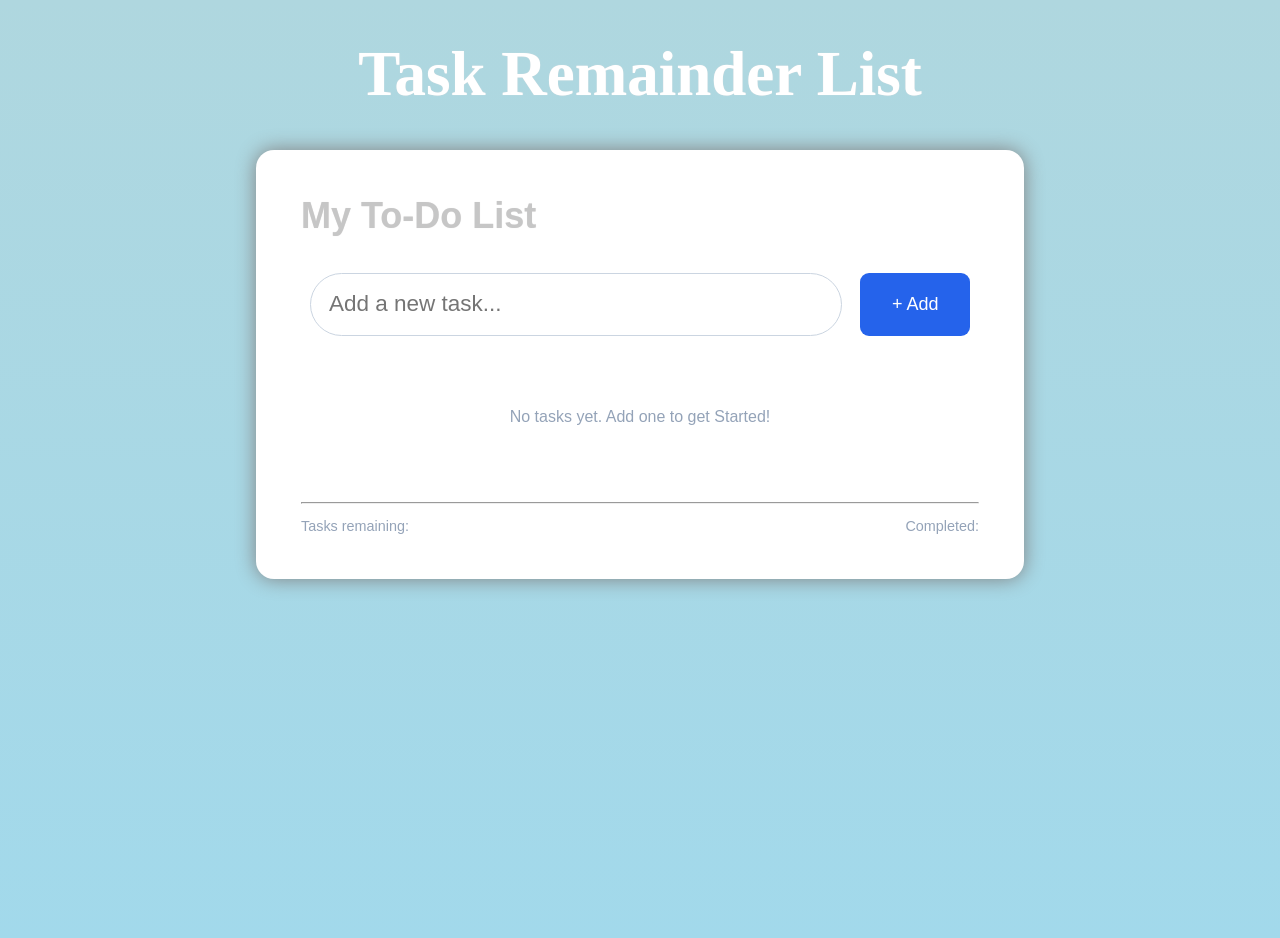
<file: To Do List/index.html>
<!DOCTYPE html>
<html lang="en">
<head>

    <meta charset="UTF-8">
    <meta name="viewport" content="width=device-width, initial-scale=1.0">
    <link rel="stylesheet" href="style.css">
    <title>To-Do List</title>

</head>
<body>

    <h1 class="head title">Task Remainder List</h1>

    <div class="outer-container">

        <div class="inner-container">

            <h2 class="inner title">My To-Do List</h2>

            <div class="inner-card">
                <div class="search-bar">
                    <input type="text" id="taskInput" placeholder="Add a new task...">
                </div>
                <button class="add-search" onclick="addList()">+ Add</button>
            </div>
            <div class="to-doList-container">
                <ul class="to-doList">
                    <li class="placeholder">No tasks yet. Add one to get Started!</li>
                </ul>
            </div>

            <hr>
            <div class="footer">
                <div class="footer-left">Tasks remaining: </div>
                <div class="footer-right">Completed: </div>
            </div>
        </div>

    </div>

    <script src="script.js"></script>

</body>
</html>



<!-- 
         function addList() {
            const input = document.getElementById("taskInput");
            const taskText = input.value.trim();
            const toDoList = document.querySelector(".todo-events");

            // Prevent empty tasks
            if (taskText === "") return;

            // Create list item
            const li = document.createElement("li");
            li.className = "todo-item";

            // Create checkbox
            const checkbox = document.createElement("input");
            checkbox.type = "checkbox";

            // Create task text
            const span = document.createElement("span");
            span.textContent = taskText;

            // Strike-through when checked
            checkbox.addEventListener("change", () => {
                span.style.textDecoration = checkbox.checked ? "line-through" : "none";
            });

            // Create delete button
            const deleteBtn = document.createElement("button");
            deleteBtn.textContent = "❌";
            deleteBtn.className = "delete-btn";

            deleteBtn.addEventListener("click", () => {
                li.remove();
            });

            // Append everything
            li.appendChild(checkbox);
            li.appendChild(span);
            li.appendChild(deleteBtn);
            toDoList.appendChild(li);

            // Clear input
            input.value = "";
        }

-->
</file>
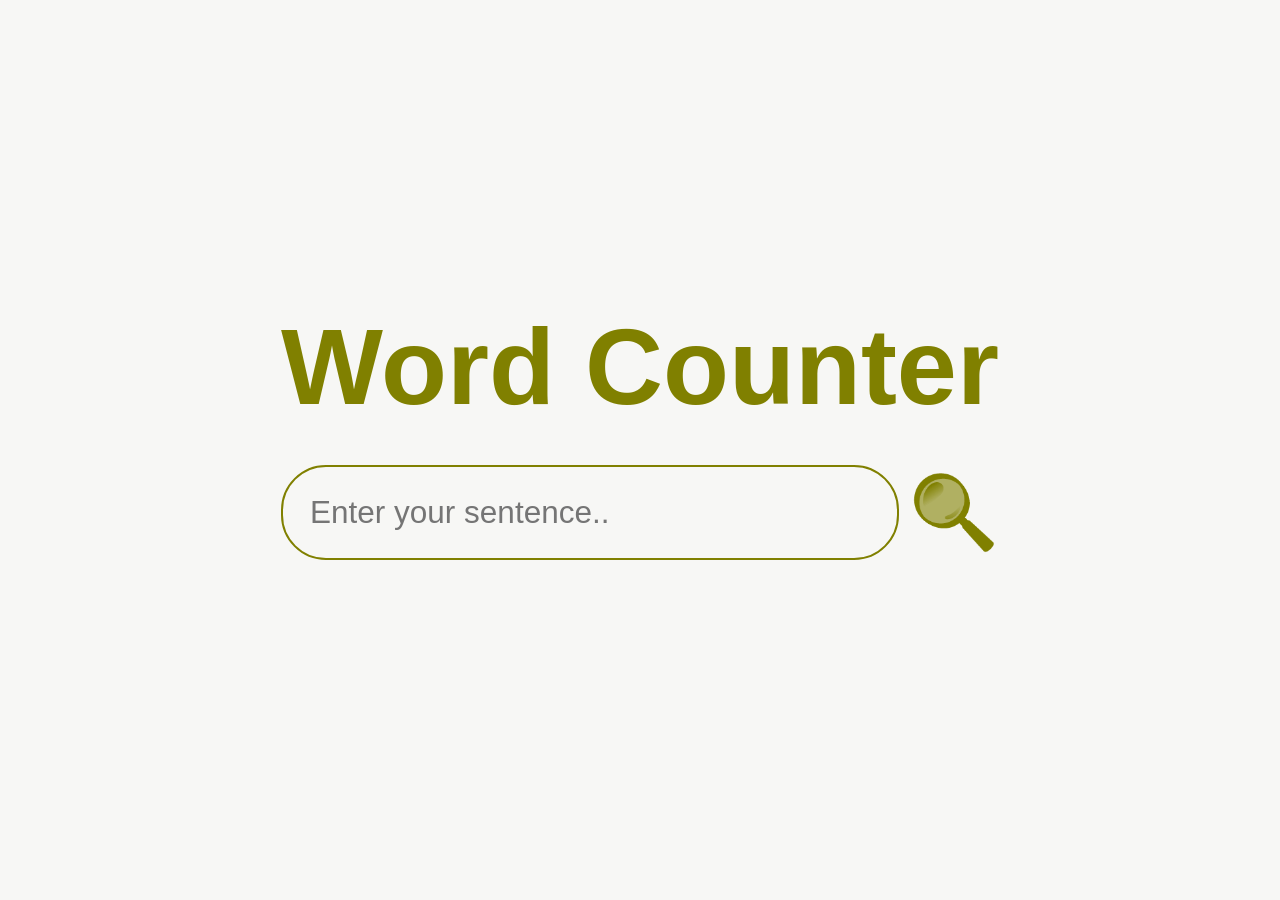
<file: VowelsCounter/index.html>
<!DOCTYPE html>
<html lang="en">
<head>
    <meta charset="UTF-8">
    <meta name="viewport" content="width=device-width, initial-scale=1.0">
    <link rel="stylesheet" href="style.css">
    <title>Word Counter</title>
</head>
<body>

<div class="outer-container">
    <div class="inner-container">

        <div class="head-div">
            <h1>Word Counter</h1>
        </div>

        <div class="input-bar">
            <span>
                <input id="content" type="text" placeholder="Enter your sentence..">
                <button onclick="countWords()" class="search">🔍</button>
            </span> 
        </div>

        <div class="result">

            <div class="char-bg">
                <div class="row clickable" onclick="toggleCharacters('vowels')">
                    <h3 class="side">Vowels</h3>
                    <h3 class="count">0</h3>
                </div>
                <div id="vowels-details" class="details hidden"></div>
            </div>

            <div class="char-bg">
                <div class="row clickable" onclick="toggleCharacters('consonents')">
                    <h3 class="side">Consonents</h3>
                    <h3 class="count">0</h3>
                </div>
                <div id="consonents-details" class="details hidden"></div>
            </div>

            <div class="char-bg">
                <div class="row">
                    <h3 class="side">Words</h3>
                    <h3 class="count">0</h3>
                </div>
           </div>

            <div class="char-bg">
                <div class="row">
                    <h3 class="side">Characters</h3>
                    <h3 class="count">0</h3>
                </div>
            </div>
            
            <div class="char-bg">            
                <div class="row clickable" onclick="toggleCharacters('special')">
                    <h3 class="side">Special Characters</h3>
                    <h3 class="count">0</h3>
                </div>
                <div id="special-details" class="details hidden"></div>
            </div>
        </div>

        <div class="reset">
            <button onclick="resetSearch()" class="reset-btn">Reset</button>
        </div>

    </div>
</div>

<script src="script.js"></script>
</body>
</html>
</file>
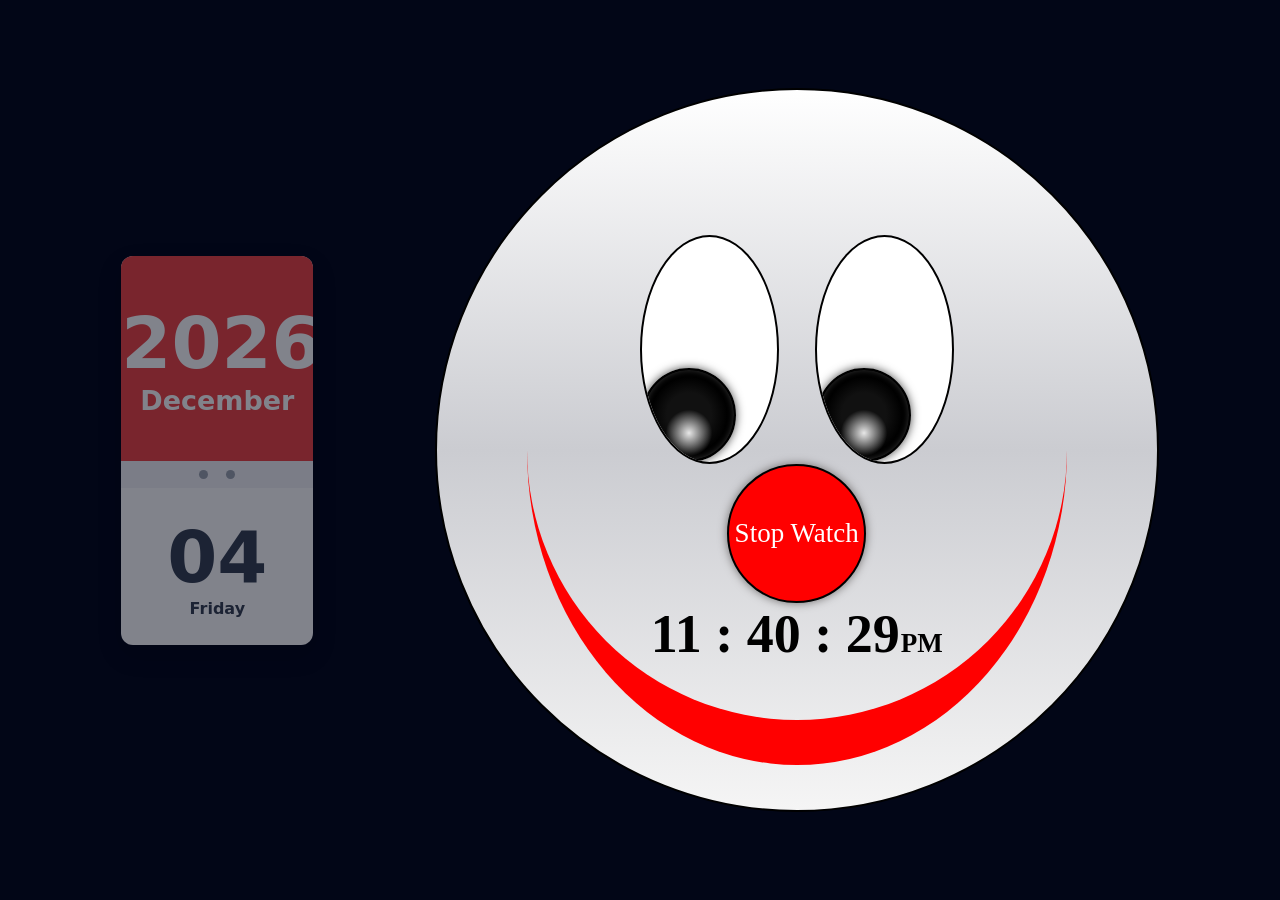
<file: DigitalClock/index1.html>
<!DOCTYPE html>
    <html lang="en">
    <head>
        <meta charset="UTF-8">
        <meta name="viewport" content="width=device-width, initial-scale=1.0">
        <link rel="stylesheet" href="styles.css">
        <title>Digital Clock</title>
    </head>
    <body>
        <div class="sky"></div>
        <div class="container">
            <div class="calendar">
                <div class="cal-date">
                    <h1 class="year"></h1>
                    <h1 class="month"></h1>
                </div>

                <div class="cal-bar">
                    <span></span>
                    <span></span>
                </div>

                <div class="cal-day">
                    <h1 class="date"></h1>
                    <h1 class="day"></h1>
                </div>
            </div>
            <div class="outer-container">
                <div class="inner-container">
                    <div class="eyes">
                        <div class="eye">
                            <div class="eye-ball"></div>
                        </div>
                        <div class="eye">
                            <div class="eye-ball"></div>
                        </div>
                    </div>
                    <div class="nose">
                        <a href="index2.html">Stop Watch</a>
                    </div>
                    <div class="time-stamp">
                        <h1 class="time-stamp-text"><span class="hours">00</span> : <span class="minutes">00</span> : <span class="seconds">00</span><span class="tm">AM</span></h1>
                    </div>
                    <div class="smile">
                            
                    </div>
                </div>
            </div>
        </div>
        <!-- <div class="clock">
            <a href="index2.html">Stop Watch</a>
        </div> -->
        

        <script src="script.js"></script>
        <!-- <script>
            const hours = document.querySelector('.hours');
            const minutes = document.querySelector('.minutes');
            const seconds = document.querySelector('.seconds');
            const tm = document.querySelector('.tm');
            const container = document.querySelector('.inner-container');

            function updateSunColor(now) {
                hour = now.getHours()+now.getMinutes()/60;
                if (hour >= 5 && hour < 8) {
                    container.style.background = 'linear-gradient(to top, #FFEDD5, #FDBA74, #F97316)';
                } 
                else if (hour >= 8 && hour < 12) {
                    container.style.background = 'linear-gradient(to top, #DBEAFE, #93C5FD)';
                } 
                else if (hour >= 12 && hour < 16) {
                    container.style.background = 'linear-gradient(to top, #FEF9C3, #FDE047)';
                } 
                else if (hour >= 16 && hour < 17.5) {
                    container.style.background = 'linear-gradient(to top, #FED7AA, #FB923C)';
                }
                else if( hour>=17.5 && hour<=18){
                    container.style.background = 'linear-gradient(to top, #FBCFE8, #F472B6, #FB923C)'
                } 
                else if (hour > 18.5 && hour < 20) {
                    container.style.background = 'linear-gradient(to top, #0F172A, #1E293B)';
                } 
                else {
                    container.style.background = 'linear-gradient(to top, #020617, #020617)';
                }
            }

            function updateSkyColor(now) {
                const hour = now.getHours() + now.getMinutes() / 60;

                if (hour > 5.5 && hour <= 6.5) {
                    // 5:30 AM – 6:30 AM (Sunrise)
                    document.body.style.background = 'linear-gradient(to top, #FFEDD5, #FDBA74, #F97316)';
                }
                else if (hour > 6.5 && hour <= 9) {
                    // 6:30 AM – 9:00 AM
                    document.body.style.background = 'linear-gradient(to top, #DBEAFE, #93C5FD, #60A5FA)';
                }
                else if (hour > 9 && hour <= 10) {
                    // 9:00 AM – 10:00 AM (soft blue)
                    document.body.style.background = 'linear-gradient(to top, #E0F2FE, #BAE6FD)';
                }
                else if (hour > 10 && hour <= 12) {
                    // 10:00 AM – 12:00 PM (sky blue → white)
                    document.body.style.background = 'linear-gradient(to top,white,whitesmoke, #F0F9FF, #E0F2FE)';
                }
                else if (hour > 12 && hour <= 14.5) {
                    // 12:00 PM – 2:30 PM (mostly white sky)
                    document.body.style.background = 'linear-gradient(to top,white,whitesmoke, #FFFFFF, #F8FAFC)';
                }
                else if (hour > 14.5 && hour <= 17) {
                    // 2:30 PM – 5:00 PM (white → warm hint)
                    document.body.style.background = 'linear-gradient(to top,white,whitesmoke, #FEFCE8, #E0F2FE)';
                }
                else if (hour > 17 && hour <= 18.5) {
                    // 5:00 PM – 6:30 PM (Sunset)
                    document.body.style.background = 'linear-gradient(to top, #FBCFE8, #F472B6, #FB923C)';
                }
                else if (hour > 18.5 && hour <= 21) {
                    // 6:30 PM – 9:00 PM (Early Night)
                    document.body.style.background = 'linear-gradient(to top, #0F172A, #1E293B)';
                }
                else {
                    // Late night
                    document.body.style.background = 'linear-gradient(to top, #020617, #020617)';
                }
            }

            function updateClock() {
                const now = new Date();
                let hour = now.getHours();
                if (hour < 12) {
                    hours.textContent = (hour === 0 ? 12 : hour).toString().padStart(2, "0");
                    tm.textContent = 'AM';
                } else {
                    hours.textContent = (hour === 12 ? 12 : hour - 12).toString().padStart(2, "0");
                    tm.textContent = 'PM';
                }

                minutes.textContent = now.getMinutes().toString().padStart(2, "0");
                seconds.textContent = now.getSeconds().toString().padStart(2, "0");
                updateSunColor(now);
                updateSkyColor(now)
            }

            updateClock();
            setInterval(updateClock, 1000);
        </script> -->

    </body>
    </html>
</file>
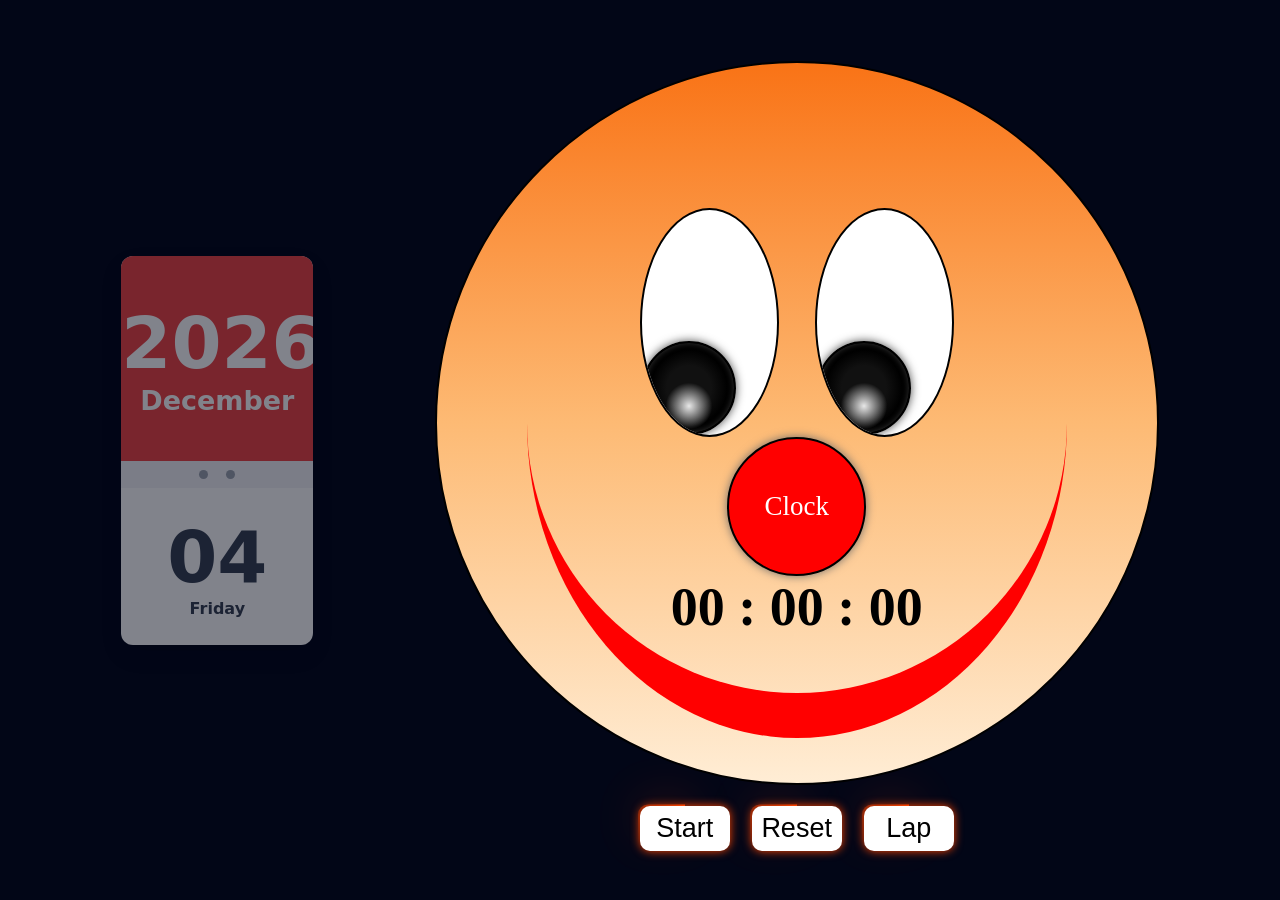
<file: DigitalClock/index2.html>
<!DOCTYPE html>
<html lang="en">
    <head>
        <meta charset="UTF-8">
        <meta name="viewport" content="width=device-width, initial-scale=1.0">
        <link rel="stylesheet" href="styles.css">
        <title>Digital Clock</title>
    </head>
    <body>
        <div class="sky"></div>
        <div class="container">
            <div class="calendar">
                <div class="cal-date">
                    <h1 class="year"></h1>
                    <h1 class="month"></h1>
                </div>

                <div class="cal-bar">
                    <span></span>
                    <span></span>
                </div>

                <div class="cal-day">
                    <h1 class="date"></h1>
                    <h1 class="day"></h1>
                </div>
            </div>
            <div class="outer-container">
                <div class="inner-container">
                    <div class="eyes">
                        <div class="eye">
                            <div class="eye-ball"></div>
                        </div>
                        <div class="eye">
                            <div class="eye-ball"></div>
                        </div>
                    </div>
                    <div class="nose">
                        <a href="index1.html">Clock</a>
                    </div>
                    <div class="time-stamp"> 
                        <h1 class="time-stamp-text"><span class="hours">00</span> : <span class="minutes">00</span> : <span class="seconds">00</span></h1>
                    </div>
                    <div class="smile">
                            
                    </div>
                </div>
                <div class="inner-buttons">
                    <button class="btn start" onclick="startClock()">Start</button>
                    <button class="btn stop" onclick="stopClock()">Stop</button>
                    <button class="btn reset" onclick="resetClock()">Reset</button>
                    <button class="btn lap" onclick="lapClock()">Lap</button>
                </div>
                <div class="laps">
                    <ul class="laps-list"></ul>
                </div>
            </div>
        </div>
        <!-- <div class="clock">
            <a href="index1.html">Clock</a>
        </div> -->

        <!-- <script>
            const hour = document.querySelector('.hours');
            const minutes = document.querySelector('.minutes');
            const seconds = document.querySelector('.seconds');

            let totalSeconds = 0;
            let timer = null;

            function updateDisplay() {
                hour.textContent = Math.floor(totalSeconds / 3600)
                    .toString().padStart(2, "0");

                minutes.textContent = Math.floor((totalSeconds % 3600) / 60)
                    .toString().padStart(2, "0");

                seconds.textContent = (totalSeconds % 60)
                    .toString().padStart(2, "0");
            }

            function startClock() {
                if (timer !== null) return;

                timer = setInterval(() => {
                    totalSeconds++;
                    updateDisplay();
                }, 1000);

                document.querySelector('.stop').style.display = 'inline-block';
            }

            function stopClock() {
                clearInterval(timer);
                timer = null;
                document.querySelector('.stop').style.display = 'none';
            }

            function resetClock() {
                stopClock();
                totalSeconds = 0;
                updateDisplay();
            }

            document.querySelector('.stop').style.display = 'none';
            updateDisplay();
        </script> -->


        <script src="script.js"></script>
    </body>
</html>
</file>
<file: To Do List/style.css>
* {
    margin: 0;
    padding: 0;
    box-sizing: border-box;
}

html, body {
    margin: 0;
    padding: 0;
}

body {
    min-height: 100vh;
    font-family: sans-serif;
    background: linear-gradient(to bottom, #afd7df, #a2d9eb);
    overflow-x: hidden;
}
.head{
    margin: 3%;
}
.title {
    font-size: 7vmin;
    text-align: center;
    color: white;
    text-shadow: 0 0 0.1vmin rgb(226, 224, 224);
    font-family: Georgia, 'Times New Roman', Times, serif;
}

.outer-container {
    display: flex;
    justify-content: center;
    align-items: center;
    margin-top: 2vmin;
}

.inner-container {
    display: flex;
    flex-direction: column;
    background: white;
    width: 100%;              
    padding: 5vmin;
    border-radius: 2vmin;
    box-shadow: 0 0 20px gray;
    margin: auto 20%;
}

/* TITLE INSIDE CARD */
.inner {
    font-size: 4vmin;
    font-family: 'Segoe UI', Tahoma, Geneva, Verdana, sans-serif;
    margin-bottom: 3vmin;
    color: rgb(198, 198, 198);
    display: flex;
    align-items: flex-start;
}

/* SEARCH ROW */
.inner-card {
    display: flex;
    gap: 2vmin;
    width: 100%;
    padding:1vmin;
}

/* INPUT WRAPPER */
.search-bar {
    flex: 2;                   
}

input[type='text'] {
    width: 100%;
    height: 7vmin;
    padding: 2vmin;
    font-size: 2.5vmin;
    border-radius: 5vmin;
    border: 1px solid #cbd5e1;
    outline: none;
}
input[type='text']:focus{
    border: 2px solid #2563eb;
}
.add-search {
    padding: 1.5vmin 3.5vmin;
    font-size: 2vmin;
    border: none;
    border-radius: 1vmin;
    background: #2563eb;
    color: white;
    cursor: pointer;
}

.add-search:hover {
    background: #1d4ed8;
}
.to-doList-container{
    display: block;
    padding: 2vmin 1vmin;
    color: #cad5e2;
}
.to-doList{
    background: white;
    width: 100%;
    list-style: none;
    display: flex;
    flex-direction: column;
    align-items: flex-start;  
    gap: 1vmin;
}

.placeholder {
    color: #94a3b8;
    text-align: center;
    width: 100%;
    padding: 5vmin 0;
}

.todo-item{
    background: #efefef;
    width: 100%;
    padding: 2vmin;
    color: black;
    border-radius: 10px;
    display: flex;
    align-items: center;
    gap: 1vmin
}
.cbox{
    height: 4vmin;
    width: 4vmin;
    cursor: pointer;
}
.span-text{
    flex: 1;
    margin: 0 1% ;
}
.deletebtn{
    border: none;
    cursor: pointer;
   
}
hr{
    margin: 2% 0;
    background: #94a3b8;
}
.footer {
    display: flex;
    justify-content: space-between;
    align-items: center;
    width: 100%;
    color: #94a3b8;
    font-size: 0.9rem;
}

.footer-left {
    text-align: left;
}

.footer-right {
    text-align: right;
}
</file>
<file: VowelsCounter/style.css>
* {
    margin: 0;
    padding: 0;
    /* box-sizing: border-box; */
}

body {
    background:rgb(247, 247, 245);
}

.outer-container {
    display: flex;
    justify-content: center;
    align-items: center;
    min-height: 100vh;
}

.inner-container {
    padding: 8vmin;
    border-radius: 2vmin;
}

.head-div {
    color: olive;
    font-size: 6vmin;
    text-align: center;
    font-weight: bold;
    font-family: Verdana, Geneva, Tahoma, sans-serif;
}

.input-bar span {
    margin: 5% 0;
    display: flex;
    gap: 10px;
}

input {
    flex: 1;
    padding: 3vmin;
    border-radius: 5vmin;
    outline: none;
    border: 2px solid olive;
    background: rgb(247, 247, 245);
    font-size: 3.5vmin;
    color: rgb(140, 139, 139);
}

.search {
    border: none;
    background: olive;
    font-size: 8vmin;
    cursor: pointer;
    -webkit-background-clip: text;
    -webkit-text-fill-color: transparent;
}

.result {
    display: none;
    flex-direction: column;
    gap: 1rem;
}

.row {
    display: flex;
    justify-content: space-between;
    align-items: center;
    color: olive;
    font-size: 3.5vmin;
    cursor: default;
}

.char-bg{
    background: rgb(241, 241, 198);
    padding: 2vmin;
    border-radius: 5vmin;
}

.clickable {
    cursor: pointer;
}

.clickable:hover {
    color: rgb(110, 110, 26);
}

.side::after {
    content: " :";
}

.details {
    color: olive;
    padding-left: 2vmin;
    font-size: 3vmin;
    margin:2%;
}

.hidden {
    display: none;
}

.reset {
    margin-top: 2rem;
    display: none;
    justify-content: center;
}

.reset-btn {
    color: olive;
    font-size: 3vmin;
    background: transparent;
    cursor: pointer;
    border: none;
}
</file>
<file: DigitalClock/styles.css>
*{
    margin: 0;
    padding: 0;
}
body {
    overflow-x: hidden;
}
.container{
    display: flex;
    flex-direction: row;
    justify-content: space-evenly;
    align-items: center;
}
.outer-container{
  
    position: relative;
    display: flex;
    flex-direction: column;
    justify-content: center;
    align-items: center;
    min-height: 100vh;
}
.inner-container{
    position: relative;
    width: 80vmin;
    height: 80vmin;
    border: 2px solid black;
    border-radius: 50%;
    background: linear-gradient(to top,#FFEDD5,#FDBA74,#F97316);
    display: flex;
    flex-direction: column;
    flex-shrink: 0;
    justify-content: center;
    align-items: center;
    margin: 3%;
    overflow: hidden;
    z-index: 2;
}

.eyes{
    display: flex;
    flex-direction: row;
    justify-content: center;
    gap: 4vmin;
}
.eye{
    position: relative;
    display: flex;
    height: 25vmin;
    width: 15vmin;
    border: 2px solid black;
    border-radius: 50%;
    overflow: hidden;
    background: white;
}
.eye-ball{
    position: absolute;
    bottom: 0;
    left: 0;
    height: 10vmin;
    width: 10vmin;
    border-radius: 50%;
    background:
        radial-gradient(circle at 50% 70%, rgba(255,255,255,0.9), transparent 30%),
        radial-gradient(circle at 50% 50%, #111 35%, #000 60%);

    border: 2px solid #000;
    box-shadow:
        inset 0 0 6px rgba(255,255,255,0.2),
        0 0 10px rgba(0,0,0,0.7);

    animation: eye-movement 6s ease-in-out infinite;
}
@keyframes eye-movement{
    0% {
        transform: translateX(0);         
    }
    50%{
        transform: translateX(50%);
    }
         
    100%{
        transform: translateX(0);
    }
}
.nose a{
    text-decoration: none;
    color: white;
    font-size: 3vmin;
}
.nose{
    display: flex;
    flex-direction: row;
    justify-content: center;
    align-items: center;
    height: 15vh;
    width: 15vh;
    border: 2px solid black;
    background: red; 
    border-radius: 50%;
    box-shadow: 0 0 10px rgb(110, 107, 107);
}
.time-stamp{
    display: flex;
    flex-direction: column;
    justify-content: space-evenly;
    align-items: center;
    font-size: 3vmin;
}
.tm{
    font-size: 3vmin;
    margin-left:1px;
}
.smile{
    margin: 0;
    width: 60vh;
    height: 65vh;
    border: 5vmin solid red;
    border-top: none;
    border-right: none;
    border-left: none;
    border-radius: 50%;
    position: absolute;
    pointer-events: none;
}

.btn{
    position: relative;
    height: 5vmin;
    width: 10vmin;
    border: none;
    background: white;
    border-radius: 10px;
    color: black;
    box-shadow: 0 0 10px orangered;
    margin: 0 1vmin 0 1vmin;
    font-size: 3vmin;
}
@property --angle{
    syntax: "<angle>";
    initial-value: 0deg;
    inherits: false;
}
.btn::after,.btn::before{
    content: '';
    position: absolute;
    background-image: conic-gradient(from var(--angle),transparent 70%, orangered);
    height: 100%;
    width: 100%;
    top: 50%;
    left: 50%;
    transform: translate(-50%,-50%);
    z-index: -1;
    padding: 2px;
    border-radius: 10px;
    animation: 5s spin ease-in-out infinite;
}
.btn::after{
    filter: blur(1.5rem);
    opacity: 0.5;
}
@keyframes spin{
    from{
        --angle:0deg;
    }
    to{
        --angle:360deg;
    }
}

.clock a{
    text-decoration: none;
    color:white;
}
.clock{
    margin:2vmin 0 1vmin 0;
    display: flex;
    justify-content: center;
    align-items: center;
    font-size: 3vmin;
    height: 8vmin;
    width: 20vmin;
    border-radius: 2vmin;
    background: linear-gradient(135deg, #FB923C, #F97316);
    position: fixed;
    top: 10%;
    left: 1%;
}
.clock:hover{
    background: linear-gradient(135deg, #F97316, #EA580C);
}
.cloud {
    position: absolute;
    background: radial-gradient(
        circle at 30% 30%,
        rgba(255, 255, 255, 0.8),
        rgba(255, 255, 255, 0.25) 40%,
        rgba(255, 255, 255, 0.08) 60%,
        rgba(255, 255, 255, 0)
    );
    border: 1px solid rgba(255, 255, 255, 0.3);
    border-radius: 50%;
    opacity: 1;
    animation: rise linear forwards;
}

@keyframes rise {
    from {
        transform: translateY(0);
    }
    to {
        transform: translateY(-120vh);
    }
}

.sky {
    position: absolute;
    inset: 0;
    z-index: 0;
    overflow: hidden;
}


.laps {
    max-height: 180px;
    overflow-y: auto;
    margin-top: 10px;
    font-family: monospace;
}

.laps-list {
    list-style: none;
    padding: 0;
    margin: 0;
}

.laps-list li {
    padding: 4px 8px;
    font-size: 0.9rem;
    border-bottom: 1px solid rgba(255,255,255,0.3);
}


.calendar {
    opacity: 0.5;
    width: 15%;
    background: #ffffff;
    border-radius: 12px;
    overflow: hidden;
    box-shadow: 0 10px 25px rgba(0,0,0,0.15);
    font-family: system-ui, sans-serif;
}

/* Date number */
.cal-date {
    background: #ef4444;     
    color: white;
    font-size: 1.5vmin;
    font-weight: 700;
    text-align: center;
    padding: 5vmin 0;
}

.cal-bar {
    display: flex;
    justify-content: center;
    gap: 2vmin;
    background: #f3f4f6;
    padding: 1vmin 0;
}

.cal-bar span {
    width: 1vmin;
    height: 1vmin;
    background: #9ca3af;
    border-radius: 50%;
}

.cal-day {
    text-align: center;
    font-size: 0.5rem;
    font-weight: 600;
    padding: 3vmin 0;
    color: #374151;
}
.year{
    font-size: 8vmin;
}
.date{
    font-size: 8vmin;
}
</file>
